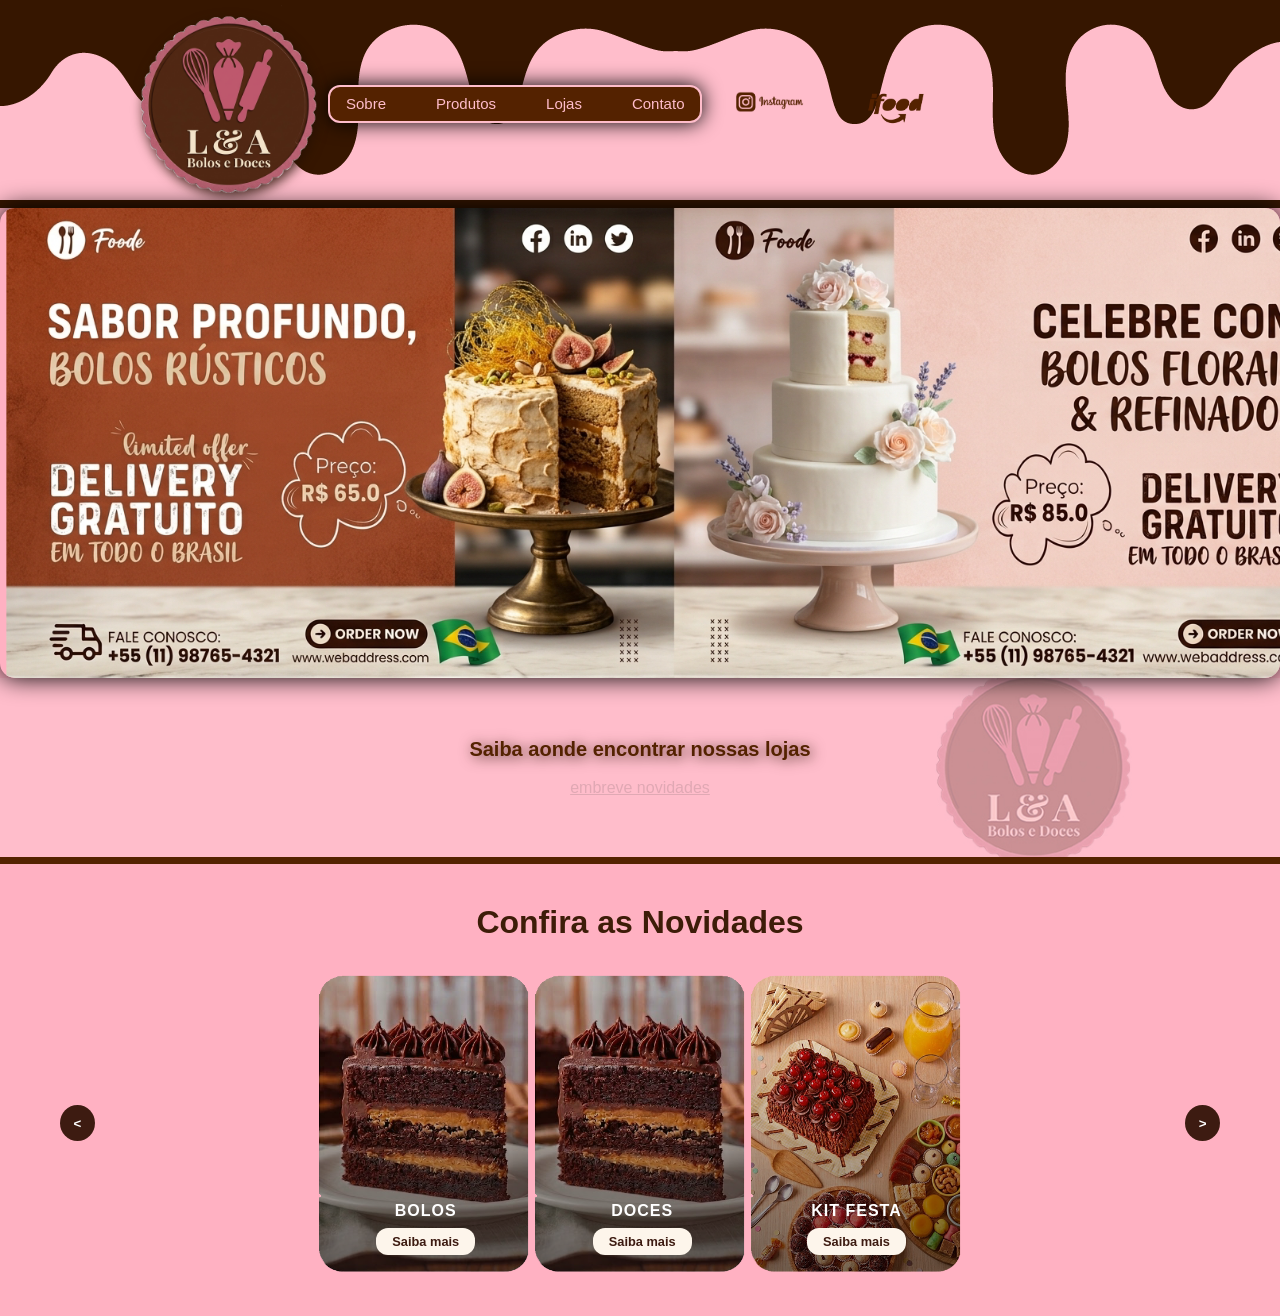
<file: index.html>
<!DOCTYPE html>
<html lang="pt-BR">
<head>
    <meta charset="UTF-8">
    <meta name="viewport" content="width=device-width, initial-scale=1.0">
    <title>Document</title>

    <link rel="stylesheet" href="style.css">


</head>
<body>
<!-- cabecalho/ top bar -->
   <header class="header"> 
   <!------Logo------>
    <a href="index.html" class="logo-link">
        <img src="imagens/logo.png" alt="Logo" class="logo">
    </a>
    <!-------menu------------>
    <nav class="navbar">
        <ul class="nav-list">

    
        <li><a href="sobre.html">Sobre</a></li>
        <li><a href="produtos.html">Produtos</a></li>
        <li><a href="lojas.html">Lojas</a></li>
        <li><a href="contato.html">Contato</a></li>
        

        </ul>
    </nav>
      <!-- 3. Redes Sociais à direita -->
<div class="barra-redes">
    <div class="social-icons">
        <a href="https://www.instagram.com/l_a_bolosedoces?igsi=NGp2OWJ4Z24zaGNp"><img src="imagens/instagram2.png" alt="Instagram" width="30%" ></a>
        <a href="https://www.ifood.com.br/"><img src="imagens/ifood.png" alt="ifood" width="25%" ></a>
    </div>
</div>
    </header>


    
<!------------painel carosel--------->
<div class="slider">
    <div class="slides">
        <div class="slide">
            <img src="imagens/tela1.png" alt="">
        </div>
        <div class="slide">
            <img src="imagens/tela2.png" alt="">
        </div>
        <div class="slide">
            <img src="imagens/tela3.png" alt="">
        </div>
    </div>
</div>
<!------------Menu de lojas------------>
    <sectin class="lojas">
        <div class="boxlojas">
            <h2>Saiba aonde encontrar nossas lojas </h2>
            <br>
            <p> embreve novidades</p>
        </div>

    </sectin>
<!-- novidades de produtos /cards -->
<section class="sabores-container">
    <h1> Confira as Novidades </h1>

    <div class="carousel-wrapper">
        <button class="nav-btn prev" aria-label="Anterior">&lt;</button>
    
    <div class="cards-grid">
<!-- card 1-->
        <a href="#" class="card">
            <img src="imagens/card1.png" alt="Bolos" class="card-img" />
            <div class="card-overlay">
                <h3>BOLOS</h3>
                <span class="btn-saiba-mais">Saiba mais</span>
            </div>
        </a>
<!-- card 2 -->
 <a href="#" class="card">
        <img src="imagens/card1.png" alt="Kit Festa" class="card-img" />
        <div class="card-overlay">
          <h3>DOCES</h3>
          <span class="btn-saiba-mais">Saiba mais</span>
        </div>
      </a>
<!-- card 3 -->
 <a href="#" class="card">
        <img src="imagens/card4.png" alt="Kit Festa" class="card-img" />
        <div class="card-overlay">
          <h3>KIT FESTA</h3>
          <span class="btn-saiba-mais">Saiba mais</span>
        </div>
      </a>
</div>
<button class="nav-btn next" aria-label="Próximo">&gt;</button>
  </div>
</section>

<script src="script.js"></script>
</body>
</html>
</file>
<file: style.css>
* {
 margin: 0;
 padding: 0;
 box-sizing: border-box;
 font-family: Inter , sans-serif;
 background-color:transparent;
 
}
body{
    background-color: #ffb1c2;
}

.logo {
    width: 200px;
    height: auto;
    filter: drop-shadow(2px 4px 6px rgba(37, 16, 2, 0.829));

}

.header {
 background-image:url(imagens/bg2.png);
 background-color: #FFBDCB;
 padding: 0% 10%;
 align-items: center; 
 justify-content:space-evenly;
 display: flex; 
 
 
}

.nav-list {
    border: 2px solid #FFBDCB;
    padding: 8px 16px;
    border-radius: 12px;
    display: flex;
    list-style: none;
    gap: 50px;
    background-color:#542200;
    box-shadow: 0 0 20px #000000;
    
}

.nav-list a {
    color: #FFBDCB;
    text-decoration: none;
    font-size: 15px;
    font-weight: 500;
    transition: color 0.3s ease;

}

.nav-list a:hover {
    color: #ff6e6e;
    
}


/* carrosel */
.slider {
    width: auto;
    height: 470px;
    margin: auto;
    overflow: hidden;
    border-radius: 15px;
    box-shadow: 0 0 25px #000000;
    position: relative;
    
   
}
.slides {
    display: flex;
    gap: 20px;
    width: max-content;
    transition: transform 0.8s ease-in-out;
}
.slide{
    min-width: 1350px;
    height: 470px;
    flex-shrink: 0;
}
.slide img {
    width: 100%;
    height: 100%;
    object-fit: cover;
    border-radius: 10px;
}


/* novidades em card */

/* menu de lojas */
.lojas .boxlojas{
 background-image:url(imagens/bgggg.jpg);
 background-position: center;
 background-size: cover;
 padding: 60px ;
 border-bottom: 7px solid #542200;
 text-align:center ; color: #616161;
}
h2{
    color:#542200;
    font-size: 20px;
    background:transparent;
    text-align: center;
    filter: drop-shadow(2px 2px 7px rgba(37, 16, 2, 0.829));
    pointer-events: none;
  }
p{
    text-decoration:underline;
    color: #50494a2d;
    pointer-events: none;
    
}
h1{
    text-align: center;
    font-size: 20px;
    
}
/* CARDS NOVIDADE TEXTO */
.sabores-container {
    text-align: center;
    padding: 40px 20px;
    max-width: 1200px;
    margin: 0 auto;
}
.sabores-container h1{
    color:#3d1c08;
    font-size: 2rem;    
    margin-bottom:  30px;
}
.carousel-wrapper {
    display: flex;
    align-items: center;
    justify-content: center;
    gap: 15px   ;
}

/* estilo dos card individual */
.card{
    position: relative;
    width: 220px;
    border-radius: 20px;
    overflow: hidden;
    text-decoration: none;
    flex-shrink: 0;
    box-shadow: 0 0 0 rgb(0, 0, 0);
    

}
.card:hover {
 transition: transform 0.3s ease
 
}
.card-img{
    width: 20%;
    height: auto;
    object-fit: cover;
    
}
.card-img:hover{

    transform: scale(1.02); /* Aumenta o card em 5% */
    border-radius: 30px;
    box-shadow: 0 8px 16px rgba(0, 0, 0, 0.466); /* Sombra mais destacada */
}

.card-overlay {
  position: absolute;
  bottom: 0;
  left: 0;
  right: 0;
  padding: 20px 15px;
  display: flex;
  flex-direction: column;
  align-items: center;
  gap: 8px;

}
.card-overlay h3 {
  color: #ffffff;
  font-size: 1rem;
  font-weight: 800;
  margin: 0;
  text-transform: uppercase;
  letter-spacing: 1px;
}

/* Botão Saiba mais */
.btn-saiba-mais {
  background-color: #fdf5eb;
  color: #3d1b11;
  padding: 6px 16px;
  border-radius: 12px;
  font-size: 0.8rem;
  font-weight: bold;
}
.btn-saiba-mais:hover{
    transform: scale(1.1); 
}

/* Botões laterais do Carrossel */
.nav-btn {
  background-color: #3d1b11;
  color: #ffffff;
  border: none;
  width: 36px;
  height: 36px;
  border-radius: 50%;
  cursor: pointer;
  display: flex;
  align-items: center;
  justify-content: center;
  font-weight: bold;
}

.nav-btn:hover{
    transform: scale(1.1); 
}
</file>
